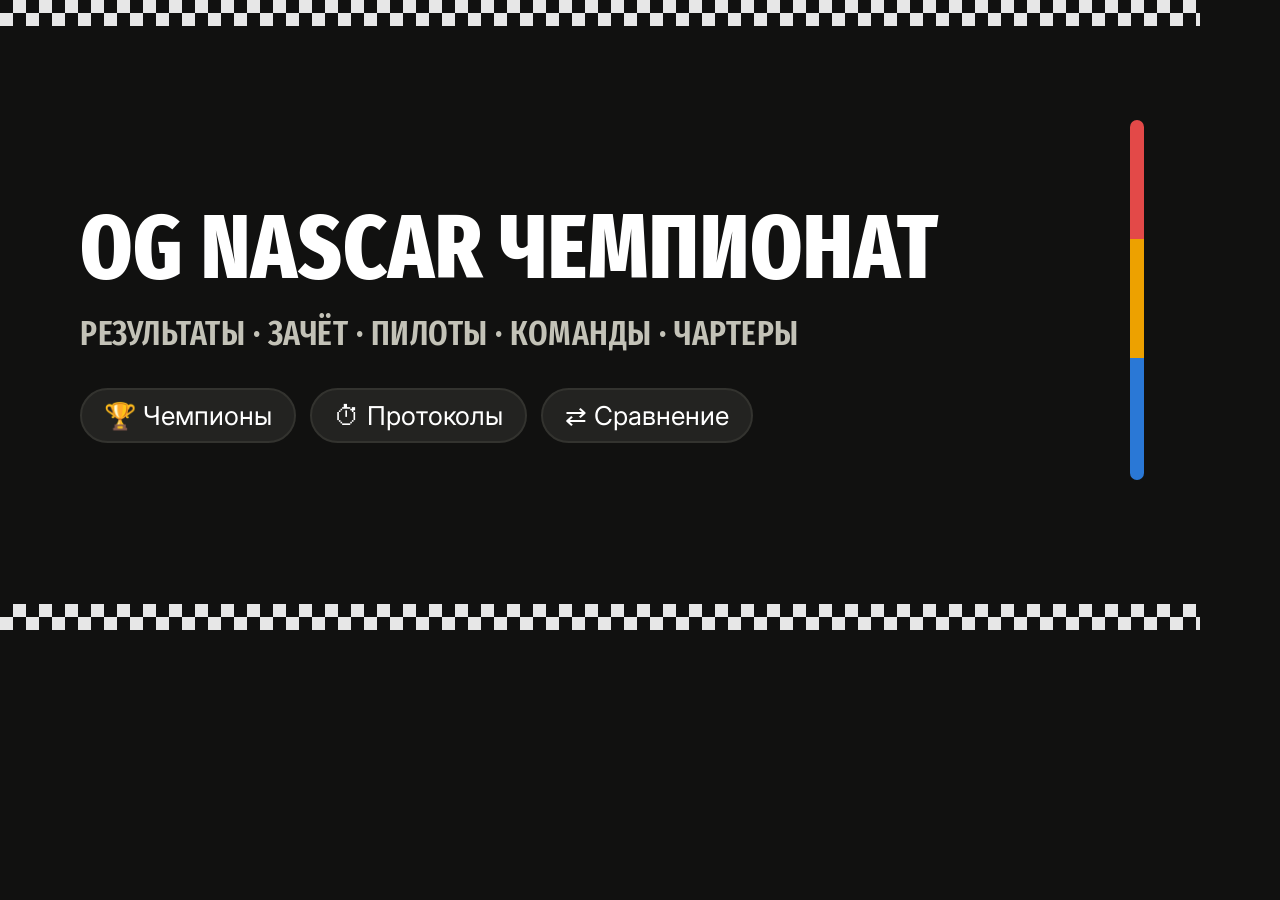
<file: docs/og.html>
<!DOCTYPE html>
<!-- Исходник картинки-превью для мессенджеров (og.png, 1200×630).
     Пересобрать: msedge --headless=new --screenshot=og.png --window-size=1200,630 --hide-scrollbars --virtual-time-budget=4000 file:///…/docs/og.html -->
<html lang="ru">

<head>
  <meta charset="utf-8">
  <link
    href="https://fonts.googleapis.com/css2?family=Fira+Sans+Extra+Condensed:wght@600;800&family=Inter:wght@500&display=block"
    rel="stylesheet">
  <style>
    html,
    body {
      margin: 0;
      width: 1200px;
      height: 630px;
      overflow: hidden;
    }

    body {
      background: #111110;
      color: #fff;
      font-family: Inter, sans-serif;
      position: relative;
    }

    .checker {
      height: 26px;
      background: repeating-conic-gradient(#fff 0 25%, transparent 0 50%) 0 0 / 26px 26px;
      opacity: .9;
    }

    .checker.bottom {
      position: absolute;
      left: 0;
      right: 0;
      bottom: 0;
    }

    .wrap {
      padding: 70px 80px;
    }

    h1 {
      margin: 110px 0 0;
      font: 800 90px/.95 "Fira Sans Extra Condensed", sans-serif;
      text-transform: uppercase;
      letter-spacing: 1px;
    }

    h1 span {
      color: #e34948;
    }

    .ru {
      font: 800 150px/.9 "Fira Sans Extra Condensed", sans-serif;
      text-transform: uppercase;
      letter-spacing: 1px;
    }

    .sub {
      margin-top: 22px;
      font: 600 34px/1.2 "Fira Sans Extra Condensed", sans-serif;
      text-transform: uppercase;
      color: #c3c2b7;
      letter-spacing: .5px;
    }

    .chips {
      margin-top: 34px;
      display: flex;
      gap: 14px;
    }

    .chips span {
      padding: 10px 22px;
      border-radius: 999px;
      background: #232321;
      border: 2px solid #33332f;
      font-size: 26px;
      color: #fff;
    }

    .stripe {
      position: absolute;
      right: 56px;
      top: 120px;
      width: 14px;
      height: 360px;
      background: linear-gradient(#e34948 0 33%, #eda100 33% 66%, #2a78d6 66%);
      border-radius: 7px;
    }
  </style>
</head>

<body>
  <div class="checker"></div>
  <div class="stripe"></div>
  <div class="wrap">
    <h1 style="white-space: nowrap">OG NASCAR Чемпионат</h1>
    <div class="sub">Результаты · зачёт · пилоты · команды · чартеры</div>
    <div class="chips"><span>🏆 Чемпионы</span><span>⏱ Протоколы</span><span>⇄ Сравнение</span></div>
  </div>
  <div class="checker bottom"></div>
</body>

</html>
</file>
